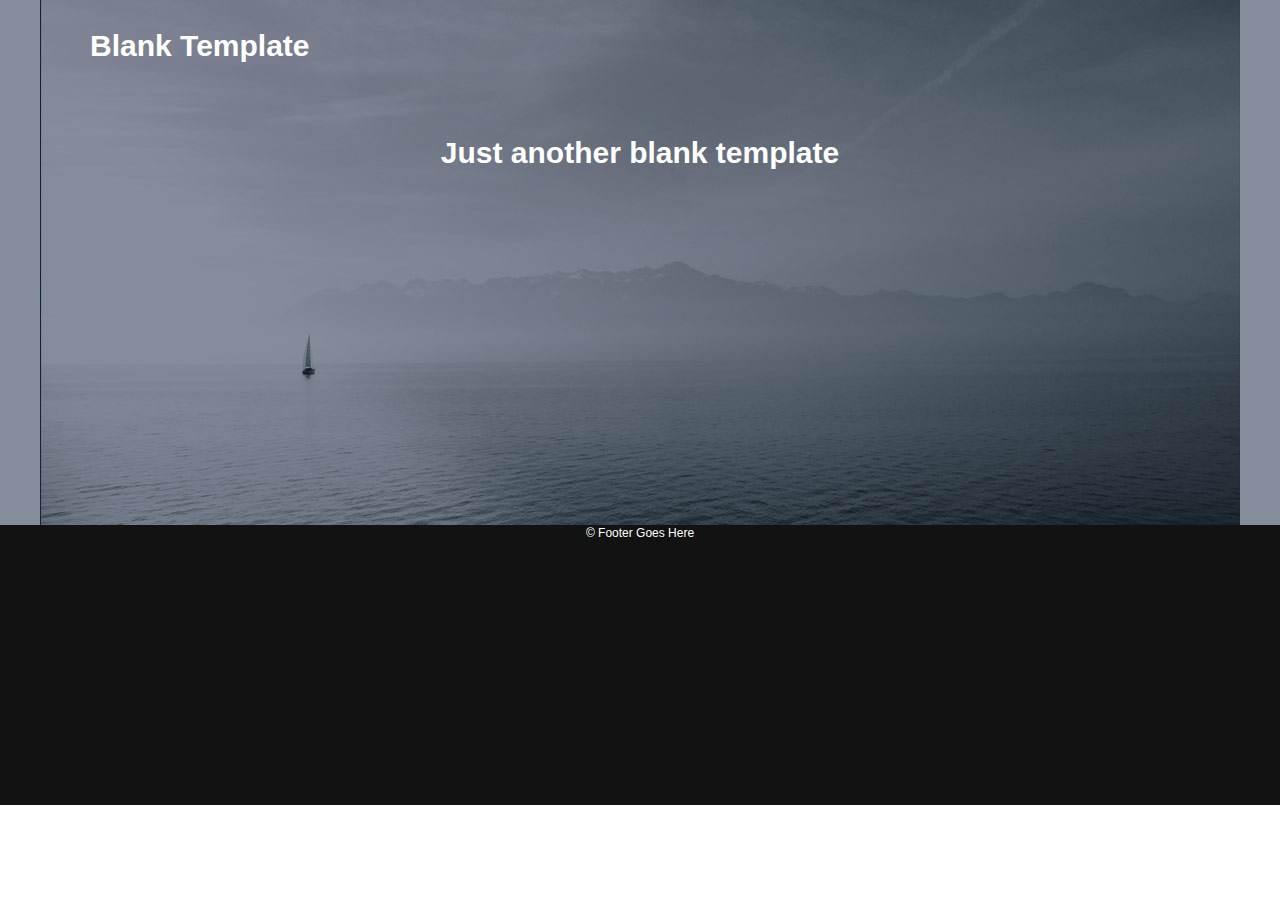
<file: index.html>
<!DOCTYPE html>
<html lang="en">
	<head>
    	<meta charset="utf-8">
    	<meta name="description" content="Your description goes here">
    	<meta name="keywords" content="one, two, three">

		<title>Blank Template</title>

		<!-- external CSS link -->
		<link rel="stylesheet" href="css/reset.css">
		<link rel="stylesheet" href="css/style.css">

	</head>
	<body>
		<div id="container">
			<header>
				<h1>Blank Template</h1>
				<h2>Just another blank template</h2>
			</header>
			<footer>
				&copy; Footer Goes Here
			</footer>
		</div><!-- #container -->
	</body>
</html>
</file>
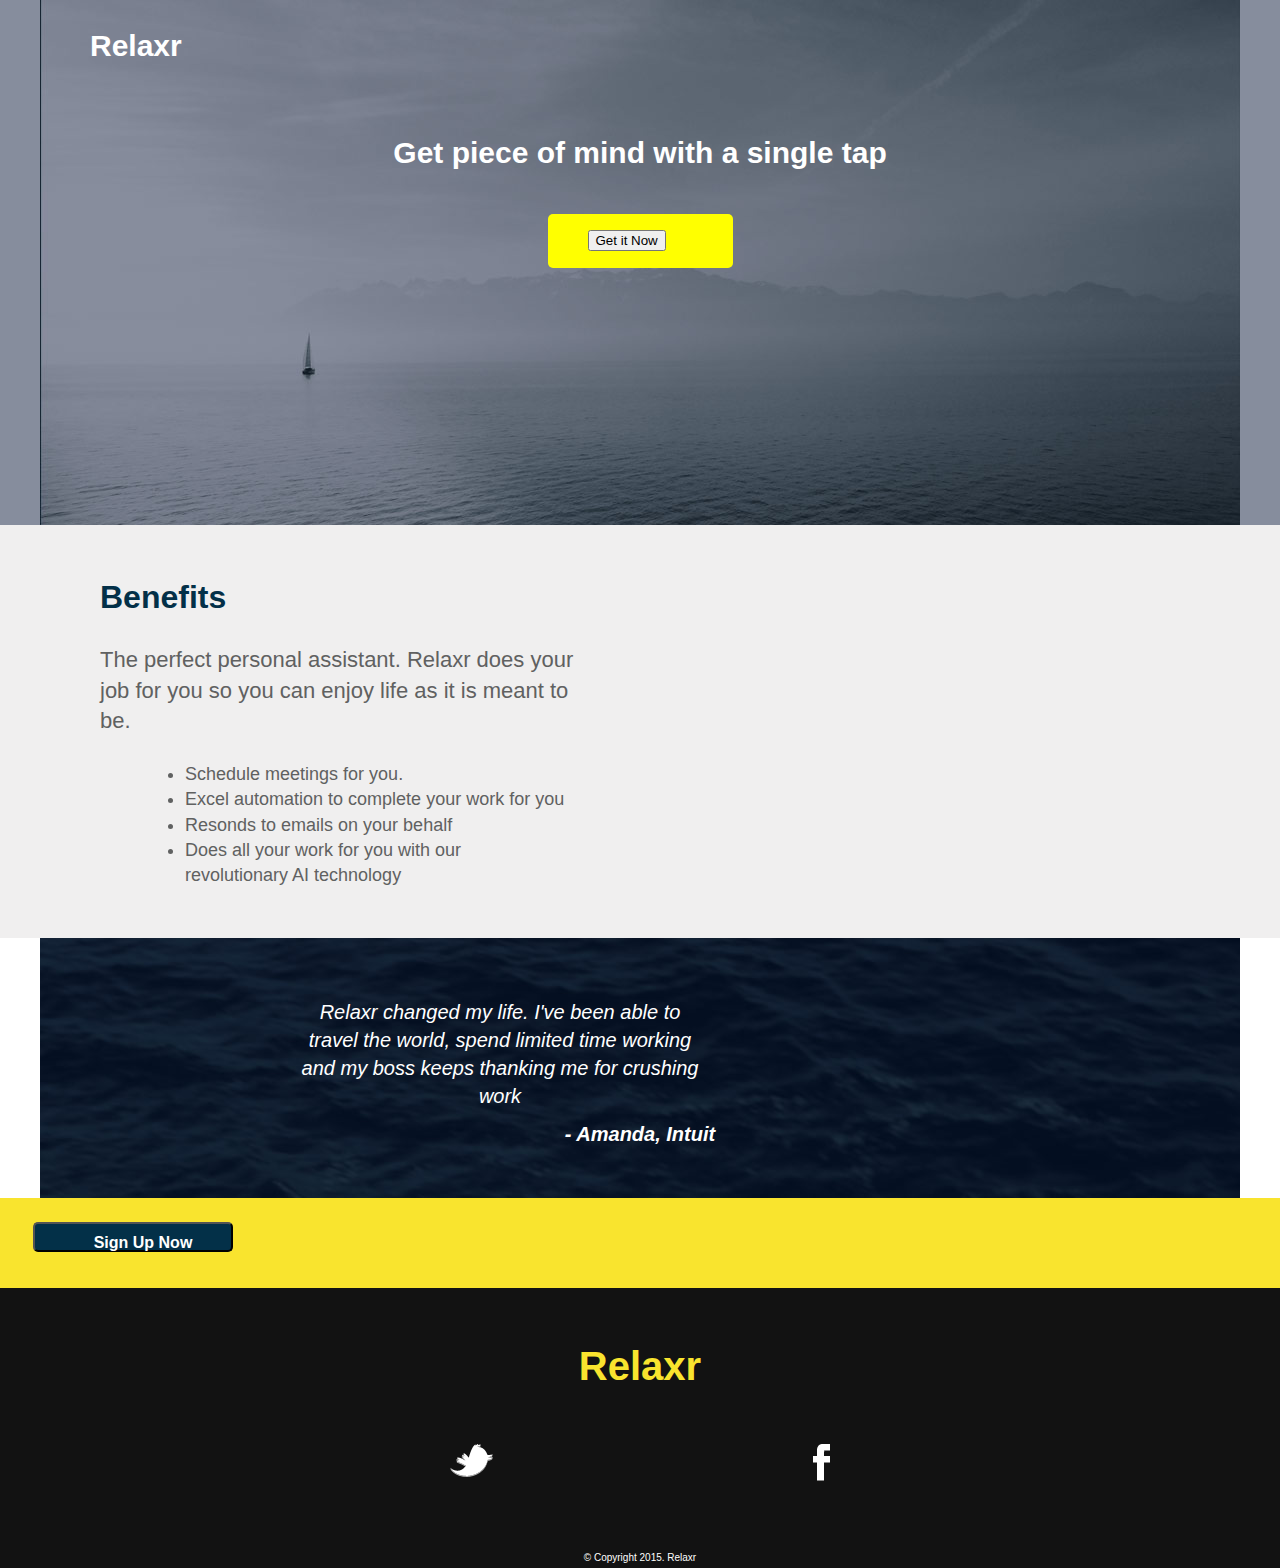
<file: homework-02-relaxr-landing-page-master/index.html>
<!DOCTYPE html>
<html lang="en">
	<head>
    	<meta charset="utf-8">
    	<meta name="description" content="Landing page">
    	<meta name="keywords" content="one, two, three">
		<link href='https://fonts.googleapis.com/css?family=Open+Sans' rel='stylesheet' type='text/css'>

		<title>Relaxr</title>

		<!-- external CSS link -->
		<link rel="stylesheet" href="css/reset.css">
		<link rel="stylesheet" href="css/style.css">

	</head>
	<body>
		<div id="container">
			<header>
				<h1>Relaxr</h1>
				<h2>Get piece of mind with a single tap</h2>
						<div class="getbutton">
							<button>	Get it Now</button>
						</div>
			</header>
				<div class="benefits">
					<h1>Benefits</h1>
			 			<p>The perfect personal assistant. Relaxr does your job for you so you can enjoy life as it is meant to be.
			 			</p>
			 			<ul>
			 				<li>Schedule meetings for you.</li>
			 				<li>Excel automation to complete your work for you</li>
			 				<li>Resonds to emails on your behalf</li>
			 				<li>Does all your work for you with our revolutionary AI technology</li>
						</ul>
			 	</div>
			 	<div class="test">	
					<div class="quote">
						<p>	Relaxr changed my life. I've been able to travel the world, spend limited time working and my boss keeps thanking me for crushing work</p>
					</div>
					<p class="name"> - Amanda, Intuit</p>
					
					<div class="yellowsec">	
						<button class="sign">Sign Up Now</button>
					</div>
			 	</div>
			<footer>
				<h1>Relaxr</h1>
						<img src="images/twitter.png" class="twitter" alt="twitter" title"twitter">
						<img src="images/facebook.png" class="facebook" alt="fb" title"fb">
						<h3>&copy; Copyright 2015. Relaxr</h3>
			</footer>
		</div><!-- #container -->
	</body>
</html>
</file>
<file: css/style.css>
Project Name: Relaxr
Client: Your Relaxr
Author: Clifton Jadoo
Developer @GA in NYC



/******************************************
/* SETUP
/*******************************************/

/* Box Model Hack */
* {
     -moz-box-sizing: border-box; /* Firexfox */
     -webkit-box-sizing: border-box; /* Safari/Chrome/iOS/Android */
     box-sizing: border-box; /* IE */
}

/* Clear fix hack */
.clearfix:after {
     content: ".";
     display: block;
     clear: both;
     visibility: hidden;
     line-height: 0;
     height: 0;
}

.clear {
  clear: both;
}

.alignright {
  float: right;
  padding: 0 0 10px 10px; /* note the padding around a right floated image */
}

.alignleft {
  float: left;
  padding: 0 10px 10px 0; /* note the padding around a left floated image */
}

/******************************************
/* BASE STYLES
/*******************************************/

body {
     color: #000;
     font-size: 12px;
     line-height: 1.4;
     font-family: Helvetica, Arial, sans-serif;
    
}


/******************************************
/* LAYOUT
/*******************************************/

/* Center the container */
.container {
  width: 960px;
  margin: auto;
  height: 500px;
}

header {
   background: url(../images/header_bg.jpg) no-repeat center top rgb(134,141,157);
   height:500px;
   padding: 25px 90px 0px 90px;
}

header h1 {
  font-weight: 800;
  font-size: 30px;
  color:white;
}

header h2 {
  font-size: 30px;
  font-weight:700;
  margin-top:65px;
  color:white;
  text-align: center;
}

.getbutton {
  border-radius: 5px;
  font-weight: 700;
  background-color: yellow;
  width: 220px;
  height:50px;
  font-size: 20px;
  margin: 40px auto 0px;
  display:block;
  padding: 10px 40px 14px 40px;
  text-align: center;
}

.benefits {
  padding: 50px 80px 50px 100px;
  background-color: #f0efef;
  clear:both;
}

.benefits h1 {
  font-size:32px;
  margin-bottom: 25px;
  font-weight: 700;
  color:#033048;
}

.benefits p {
  font-size: 22px;
  margin-bottom: 25px;
  width:500px;
  font-weight: 400;
  color: #606161;
}

ul {
  color:#606161;
  font-size: 18px;
  font-weight: 350;
  margin-left: 85px;
  width:380px;
  list-style: inherit;
}

.test {
  clear:both;
  height:350px;
  width:100%;
  background: url(../images/testimonial_bg.jpg) no-repeat center top;
}

.quote {
  font-weight: 100;
  font-style: italic;
  padding: 60px 300px 0px 300px;
  color: white;
  font-size: 20px;
  text-align: center;
  width: 400px;


}

.name{
  font-size: 20px;
  text-align: center;
  font-weight: 700;
  color:white;
  padding: 10px 300px 0px 300px;
  font-style: italic;
}

.yellowsec {
  clear:both;
  height:55px;
  background-color: #f9e42e;
  padding:33px;
  margin-top:50px;
  padding-top: 12px;
}

.signup {
  height: 40px;
  width: 160px;
 padding-top: 5px;
 margin-left: 400px;
 margin-top: 10px;
 margin-right: auto;
 margin-bottom: 30px;
 font-size: 12px;
 font-weight: 800;
 color: white;
 text-align: center;
 border-radius: 5px;
background-color: #033048;
}

footer {
  clear:both;
  background-color: #121212;
  height: 280px;
  text-align: center;
  color:white;

}

footer h1 {
  padding-top: 50px;
  color: #f9e42e;
  font-size: 30px;
  font-weight: 700;
  padding-bottom: 50px;
  font-size: 40px;

}

.twitter {
  float:left;
  padding-left:450px;
}

.facebook {
  float:right;
  padding-right:450px;
}

footer h3 {
  clear:both;
  padding-top:70px;
  font-size: 10px;
  font-weight: 250;
}

/******************************************
/* ADDITIONAL STYLES
/*******************************************/
</file>
<file: homework-02-relaxr-landing-page-master/css/style.css>
Project Name: Relaxr
Client: Your Relaxr
Author: Clifton Jadoo
Developer @GA in NYC



/******************************************
/* SETUP
/*******************************************/

/* Box Model Hack */
* {
     -moz-box-sizing: border-box; /* Firexfox */
     -webkit-box-sizing: border-box; /* Safari/Chrome/iOS/Android */
     box-sizing: border-box; /* IE */
}

/* Clear fix hack */
.clearfix:after {
     content: ".";
     display: block;
     clear: both;
     visibility: hidden;
     line-height: 0;
     height: 0;
}

.clear {
  clear: both;
}

.alignright {
  float: right;
  padding: 0 0 10px 10px; /* note the padding around a right floated image */
}

.alignleft {
  float: left;
  padding: 0 10px 10px 0; /* note the padding around a left floated image */
}

/******************************************
/* BASE STYLES
/*******************************************/

body {
     color: #000;
     font-size: 12px;
     line-height: 1.4;
     font-family: Helvetica, Arial, sans-serif;
    
}


/******************************************
/* LAYOUT
/*******************************************/

/* Center the container */
.container {
  width: 960px;
  margin: auto;
  height: 500px;
}

header {
   background: url(../images/header_bg.jpg) no-repeat center top rgb(134,141,157);
   height:500px;
   padding: 25px 90px 0px 90px;
}

header h1 {
  font-weight: 800;
  font-size: 30px;
  color:white;
}

header h2 {
  font-size: 30px;
  font-weight:700;
  margin-top:65px;
  color:white;
  text-align: center;
}

.getbutton {
  border-radius: 5px;
  font-weight: 700;
  margin:auto;
  background-color: yellow;
  width:140px;
  height:30px;
  font-size: 20px;
  margin-top:40px;
  padding: 10px 5px 14px 40px;
}

.benefits {
  padding: 50px 80px 50px 100px;
  background-color: #f0efef;
  clear:both;
}

.benefits h1 {
  font-size:32px;
  margin-bottom: 25px;
  font-weight: 700;
  color:#033048;
}

.benefits p {
  font-size: 22px;
  margin-bottom: 25px;
  width:500px;
  font-weight: 400;
  color: #606161;
}

ul {
  color:#606161;
  font-size: 18px;
  font-weight: 350;
  margin-left: 85px;
  width:380px;
  list-style: inherit;
}

.test {
  clear:both;
  height:350px;
  width:100%;
  background: url(../images/testimonial_bg.jpg) no-repeat center top;
}

.quote {
  font-weight: 100;
  font-style: italic;
  padding: 60px 300px 0px 300px;
  color: white;
  font-size: 20px;
  text-align: center;
  width: 400px;


}

.name{
  font-size: 20px;
  text-align: center;
  font-weight: 700;
  color:white;
  padding: 10px 300px 0px 300px;
  font-style: italic;
}

.yellowsec {
  clear:both;
  height:55px;
  background-color: #f9e42e;
  padding:33px;
  margin-top:50px;
  padding-top: 12px;
}

.sign {
  margin: auto;
  font-weight: 700;
  font-size: 16px;
  color:white;
  border-radius: 5px;
  background-color: #033048;
  height: 30px;
  width:200px;
  padding: 10px 10px 4px 30px;
  margin-top:12px;
  margin-bottom: 30px;
  text-align: center;
}

footer {
  clear:both;
  background-color: #121212;
  height: 280px;
  text-align: center;
  color:white;

}

footer h1 {
  padding-top: 50px;
  color: #f9e42e;
  font-size: 30px;
  font-weight: 700;
  padding-bottom: 50px;
  font-size: 40px;

}

.twitter {
  float:left;
  padding-left:450px;
}

.facebook {
  float:right;
  padding-right:450px;
}

footer h3 {
  clear:both;
  padding-top:70px;
  font-size: 10px;
  font-weight: 250;
}

/******************************************
/* ADDITIONAL STYLES
/*******************************************/
</file>
